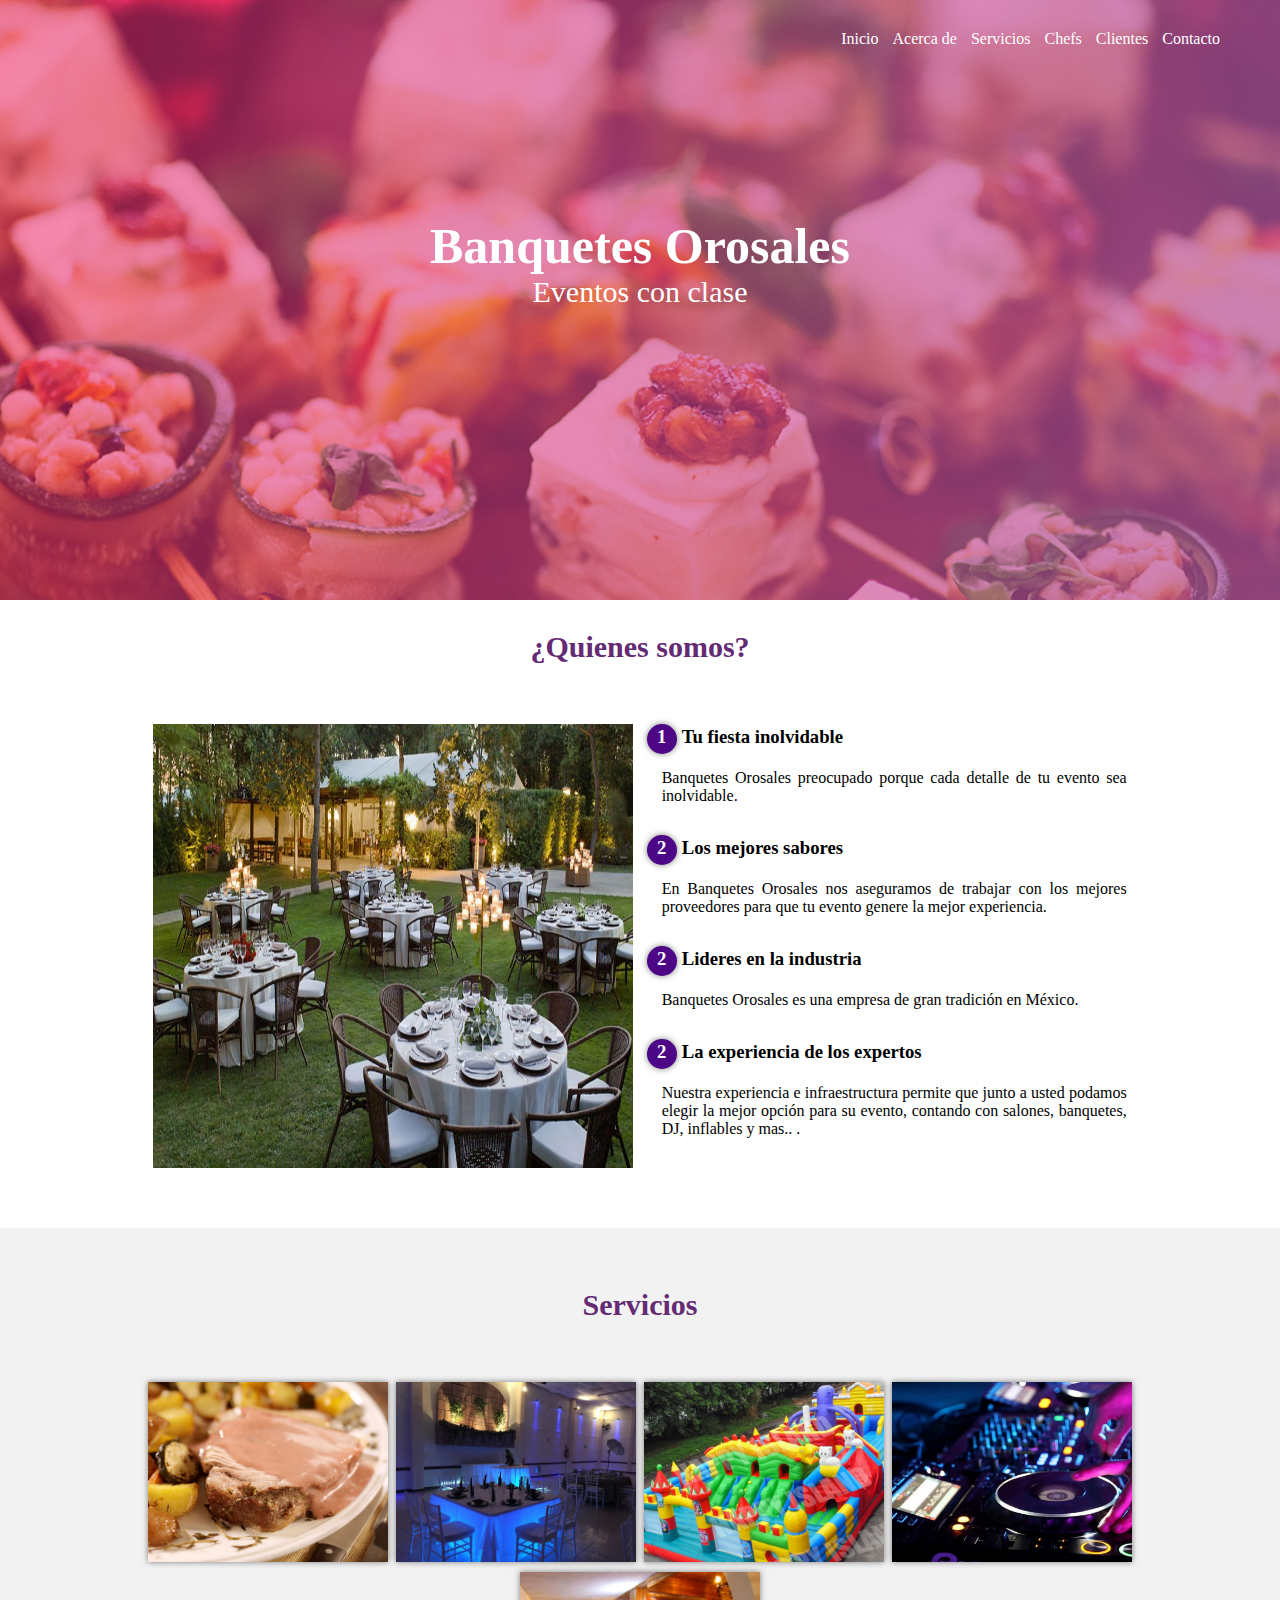
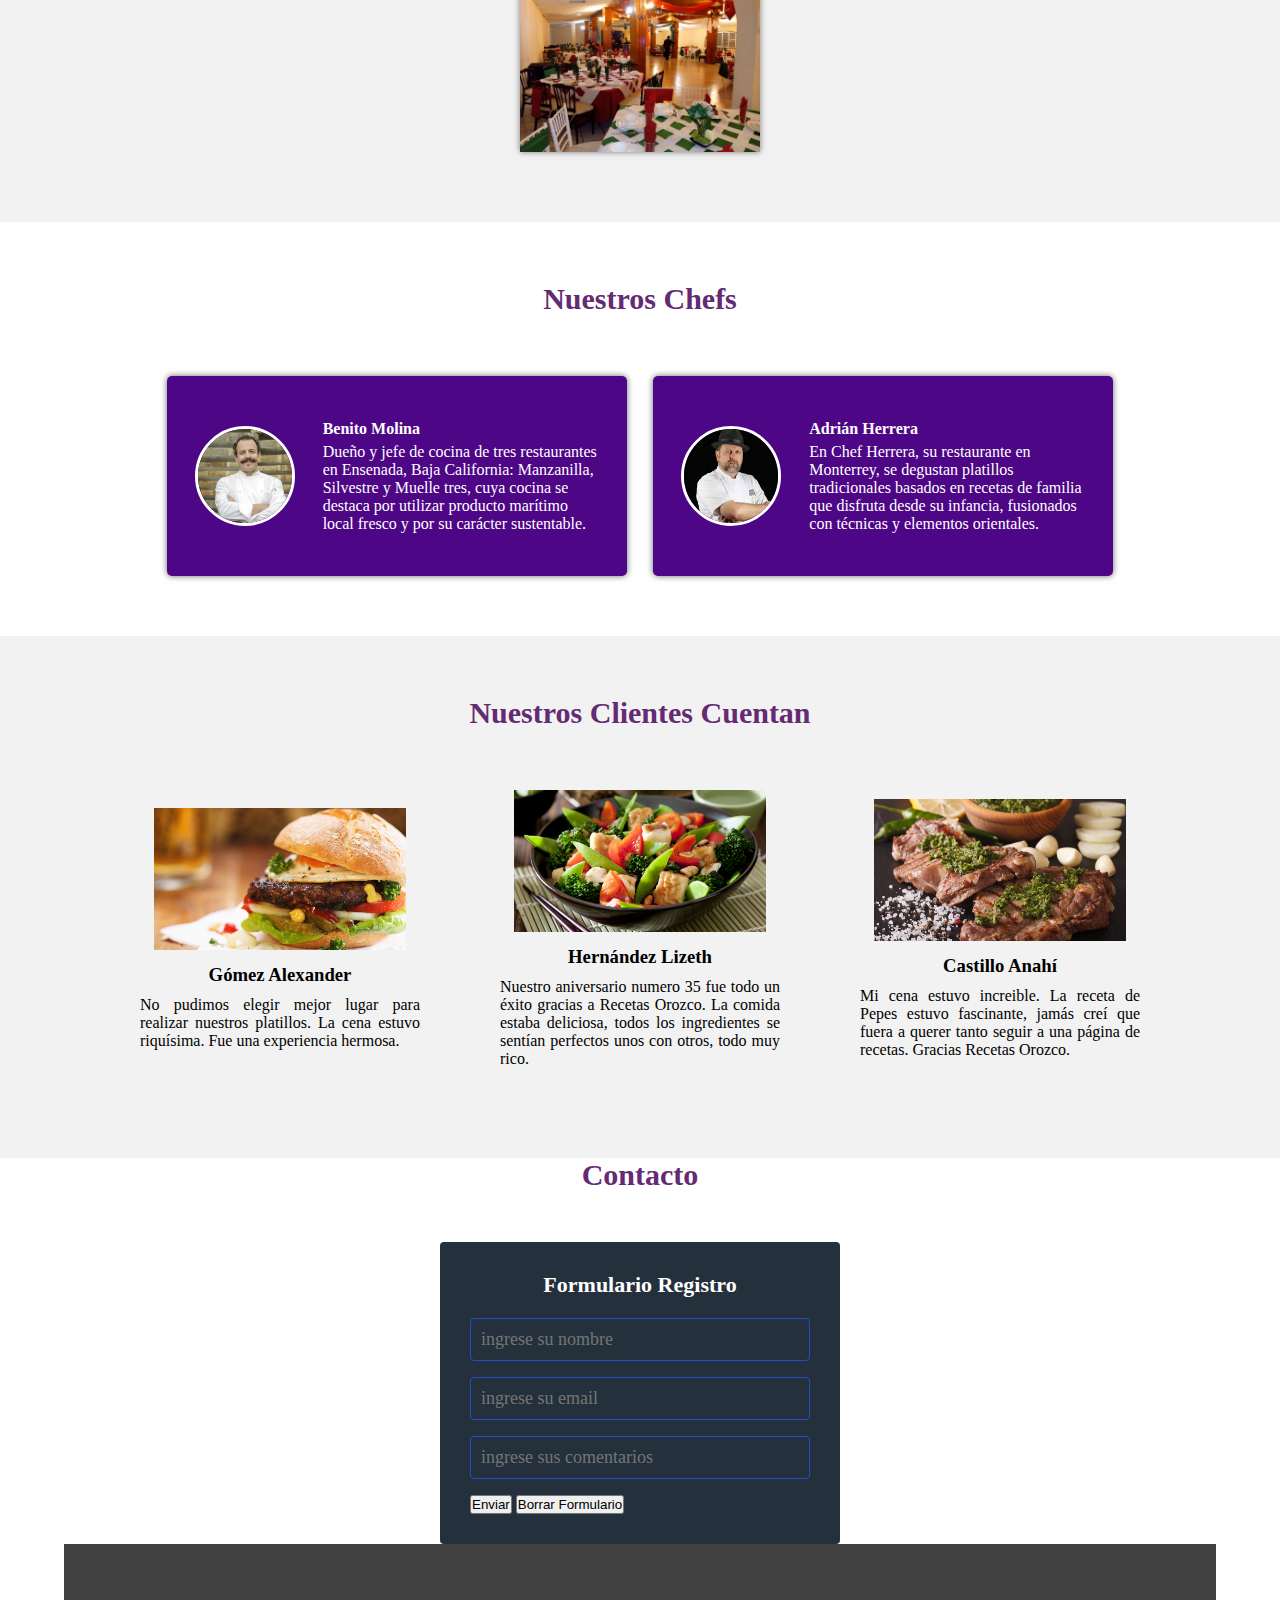
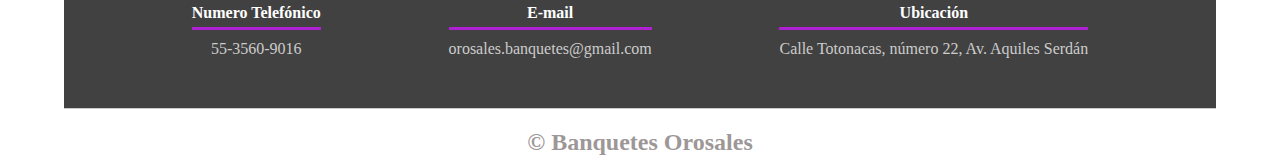
<file: index.html>
<!DOCTYPE html>	<!-- -->
<html lang="es">

<head>	<!-- DEFINICIÓN DE LA CABEZERA-->
    <meta charset="UTF-8">
    <meta name="viewport" content="width=device-width, initial-scale=1.0">
    <meta http-equiv="X-UA-Compatible" content="ie=edge">
    <title>Banquetes Orosales</title>
    <link rel="shortcut icon" href="img/favicon.png" type="image/x-icon">	<!-- ASIGNAMOS NUESTRO FAVICON (ICONO DE LA PAGINA) -->
    <link rel="stylesheet" href="css/estilos.css">  <!-- REALIZAMOS EL LINK REFERENCIADO A NUESTRA CARPETA DE ESTILOS CSS -->    
</head>

<body>	<!-- DEFINICIÓN DEL CUERPO -->
	<header>
		<nav> <!-- MENÚ DE NAVEGACIÓN DE LA PÁGINA -->	
			<a href="index.html">Inicio</a> <!-- ENLACES DENTRO DE LA MISMA HOJA HTML E INTERNOS DENTRO DEL MUSMO SITIO --> 
			<a href="index.html#acerca">Acerca de</a>
			<a href="index.html#recetas">Servicios</a>
			<a href="index.html#chefs">Chefs</a>
			<a href="index.html#clientes">Clientes</a>
			<a href="index.html#contacto">Contacto</a>
		</nav>
		<section class="textos-header">
			<H1>Banquetes Orosales</H1>
			<H2>Eventos con clase</H2>
		</section>
	</header>

	<main>
		<section class="contenedor sobre-nosotros">
			<H2 class="titulo">¿Quienes somos? </H2>
			<a name="acerca"></a>
			<div class="contenedor-sobre-nosotros">
				<img src="img/Mid.jpg" class="imagen-about-us">
				<div class="contenido-textos">
					<H3><span>1</span>Tu fiesta inolvidable</H3>
					<p> Banquetes Orosales preocupado porque cada detalle de tu evento sea inolvidable.</p>
					<H3><span>2</span>Los mejores sabores</H3>
					<p> En Banquetes Orosales nos aseguramos de trabajar con los mejores proveedores para que tu evento genere la mejor experiencia. </p>
					<H3><span>2</span>Lideres en la industria</H3>
					<p> Banquetes Orosales es una empresa de gran tradición en México.</p>
					<H3><span>2</span>La experiencia de los expertos</H3>
					<p> Nuestra experiencia e infraestructura permite que junto a usted podamos elegir la mejor opción para su evento, contando con salones, banquetes, DJ, inflables y mas.. . </p>
				</div>
			</div>
		</section>

		<section class="portafolio">
			<div class="contenedor">
				<H2 class="titulo">Servicios</H2>
				<a name="recetas"></a>
				<div class="galeria-port">
					<div class="imagen-port">
						<img src="img/003.jpg">
						<div class="hover-galeria">
							<img src="img/icono.png">
							<p>Banquete</p>
							<a href="banquete.html">Aquí</a>
						</div>
					</div>
					<div class="imagen-port">
						<img src="img/001.jpg">
						<div class="hover-galeria">
							<img src="img/icono.png">
							<p>Salón</p>
							<a href="salon.html">Aquí</a>
						</div>
					</div>
					<div class="imagen-port">
						<img src="img/002.jpg">
						<div class="hover-galeria">
							<img src="img/icono.png">
							<p>Inflables</p>
							<a href="inflables.html">Aquí</a>
						</div>
					</div>
					<div class="imagen-port">
						<img src="img/004.jpg">
						<div class="hover-galeria">
							<img src="img/icono.png">
							<p>DJ</p>
							<a href="DJ.html">Aquí</a>
						</div>
					</div>
					<div class="imagen-port">
						<img src="img/005.jpg">
						<div class="hover-galeria">
							<img src="img/icono.png">
							<p>Paquete completo</p>
							<a href="completo.html">Aquí</a>
						</div>
					</div>
				</div>
			</div>
		</section>

		<section class="clientes contenedor">
			<H2 class="titulo">Nuestros Chefs</H2>
			<a name="chefs"></a>
			<div class="cards">
				<div class="card">
					<img src="img/chef1.jpg">
					<div class="contenido-texto-card">
						<H4>Benito Molina</H4>
						<p> Dueño y jefe de cocina de tres restaurantes en Ensenada, Baja California: Manzanilla, Silvestre y Muelle tres, cuya cocina se destaca por utilizar producto marítimo local fresco y por su carácter sustentable.</p>
					</div>
				</div>
				<div class="card">
					<img src="img/chef2.jpg">
					<div class="contenido-texto-card">
						<H4>Adrián Herrera</H4>
						<p> En Chef Herrera, su restaurante en Monterrey, se degustan platillos tradicionales basados en recetas de familia que disfruta desde su infancia, fusionados con técnicas y elementos orientales. </p>
					</div>
				</div>
			</div>
		</section>		

		<section class="about-services">
			<div class="contenedor">
				<H2 class="titulo">Nuestros Clientes Cuentan</H2>
				<a name="clientes"></a>
				<div class="servicio-cont">
					<div class="servicio-ind">
						<img src="img/comida1.jpg">
						<H3>Gómez Alexander</H3>
						<p> No pudimos elegir mejor lugar para realizar nuestros platillos. La cena estuvo riquísima. Fue una experiencia hermosa.</p>						
					</div>
					<div class="servicio-ind">
						<img src="img/comida2.jpg">
						<H3>Hernández Lizeth</H3>
						<p> Nuestro aniversario numero 35 fue todo un éxito gracias a Recetas Orozco. La comida estaba deliciosa, todos los ingredientes se sentían perfectos unos con otros, todo muy rico. </p>						
					</div>
					<div class="servicio-ind">
						<img src="img/comida3.jpg">
						<H3>Castillo Anahí</H3>
						<p> Mi cena estuvo increible. La receta de Pepes estuvo fascinante, jamás creí que fuera a querer tanto seguir a una página de recetas. Gracias Recetas Orozco.</p>						
					</div>
				</div>
			</div>
		</section>
		
		<H2 class="titulo2">Contacto</H2>
		<section class="form-register"> 	
			<form>
				<H4>Formulario Registro</H4>
				<a name="contacto"></a>
				<input class="controls" type="text" name="nombres" id="nombres" placeholder="ingrese su nombre">
				<input class="controls" type="email" name="correo" id="correo" placeholder="ingrese su email">
				<input class="controls" type="text" name="comentarios" id="comentarios" placeholder="ingrese sus comentarios">
				<input class="botons" type="submit" value="Enviar">
				<input class="botons" type="reset" value="Borrar Formulario">
			</form>
		</section>
	</main>

	<footer class="contenedor-footer">
		<div class="content-foo">
			<H4>Numero Telefónico</H4>
			<p>55-3560-9016</p>			
		</div>
		<div class="content-foo">
			<H4>E-mail</H4>
			<p>orosales.banquetes@gmail.com</p>			
		</div>
		<div class="content-foo">
			<H4>Ubicación</H4>
			<p>Calle Totonacas, número 22, Av. Aquiles Serdán</p>			
		</div>

	</footer>
	<H2 class="titulo-final">&copy; Banquetes Orosales</H2>
</body>

</html>
</file>
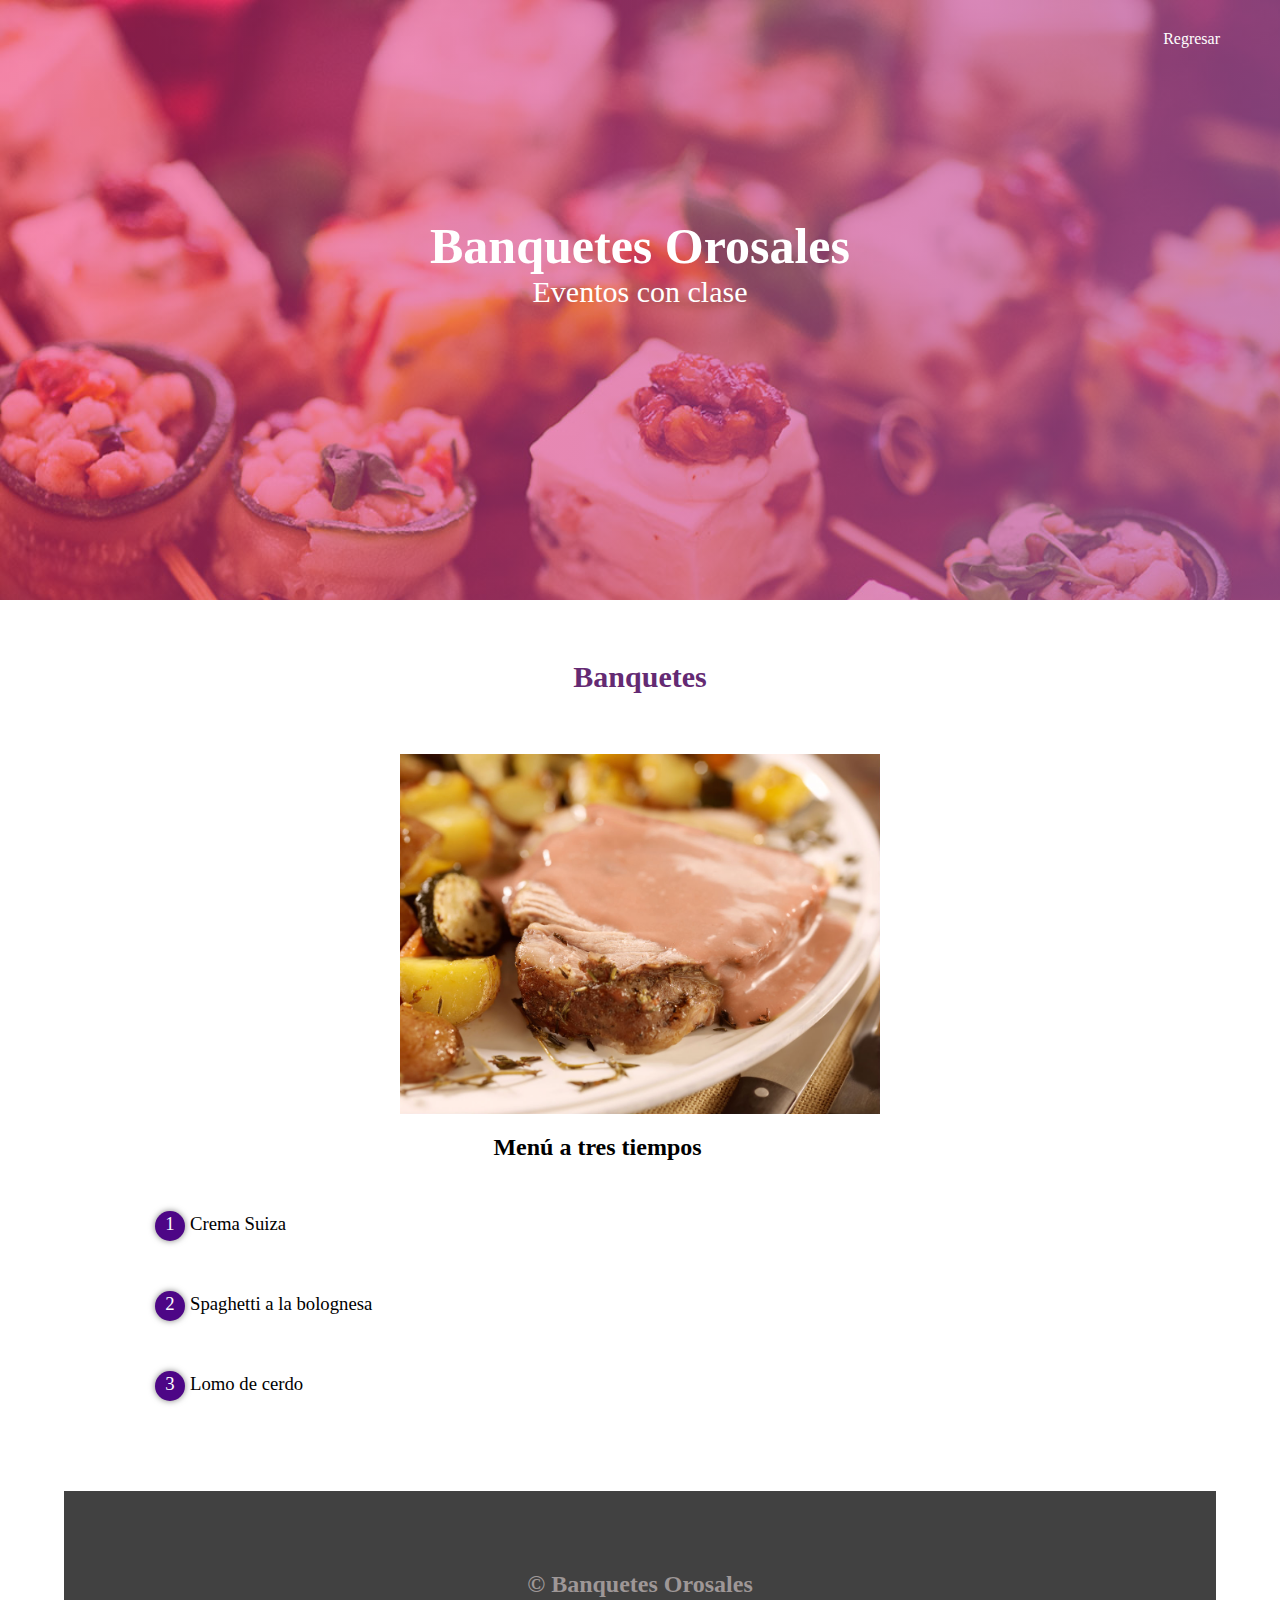
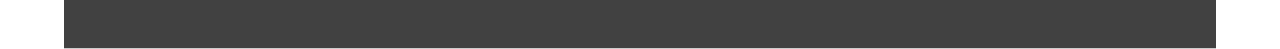
<file: banquete.html>
<!DOCTYPE html>	<!-- -->
<html lang="es">

<head>	<!-- DEFINICIÓN DE LA CABEZERA-->
    <meta charset="UTF-8">
    <meta name="viewport" content="width=device-width, initial-scale=1.0">
    <meta http-equiv="X-UA-Compatible" content="ie=edge">
    <title>Banquetes Orosales</title>
    <link rel="shortcut icon" href="img/favicon.png" type="image/x-icon">	<!-- ASIGNAMOS NUESTRO FAVICON (ICONO DE LA PAGINA) -->
    <link rel="stylesheet" href="css/estilos.css">  <!-- REALIZAMOS EL LINK REFERENCIADO A NUESTRA CARPETA DE ESTILOS CSS -->    
</head>

<body>
	<header>
		<nav> <!-- MENÚ DE NAVEGACIÓN DE LA PÁGINA -->	
			<a href="index.html">Regresar</a>
		</nav>
		<section class="textos-header">
			<H1>Banquetes Orosales</H1>
			<H2>Eventos con clase</H2>
		</section>
	</header>

	<main>
		<section class="contenedor sobre-nosotros2">
			<H2 class="titulo">Banquetes</H2>
			<div class="contenedor-sobre-nosotros">
				<img src="img/003.jpg" class="imagen-about-us">
			</div>
			<div class="contenedor-sobre-nosotros2">
				<H2>Menú a tres tiempos</H2>
			</div>
			<div class="contenido-textos2">
				<H3><span>1</span>Crema Suiza</H3>
				<H3><span>2</span>Spaghetti a la bolognesa</H3>
				<H3><span>3</span>Lomo de cerdo</H3>
			</div>
		</section>

	</main>

	<footer class="contenedor-footer">
		<div class="content-foo">
			<H2 class="titulo-final">&copy; Banquetes Orosales</H2>			
		</div>

	</footer>
</body>

</html>
</file>
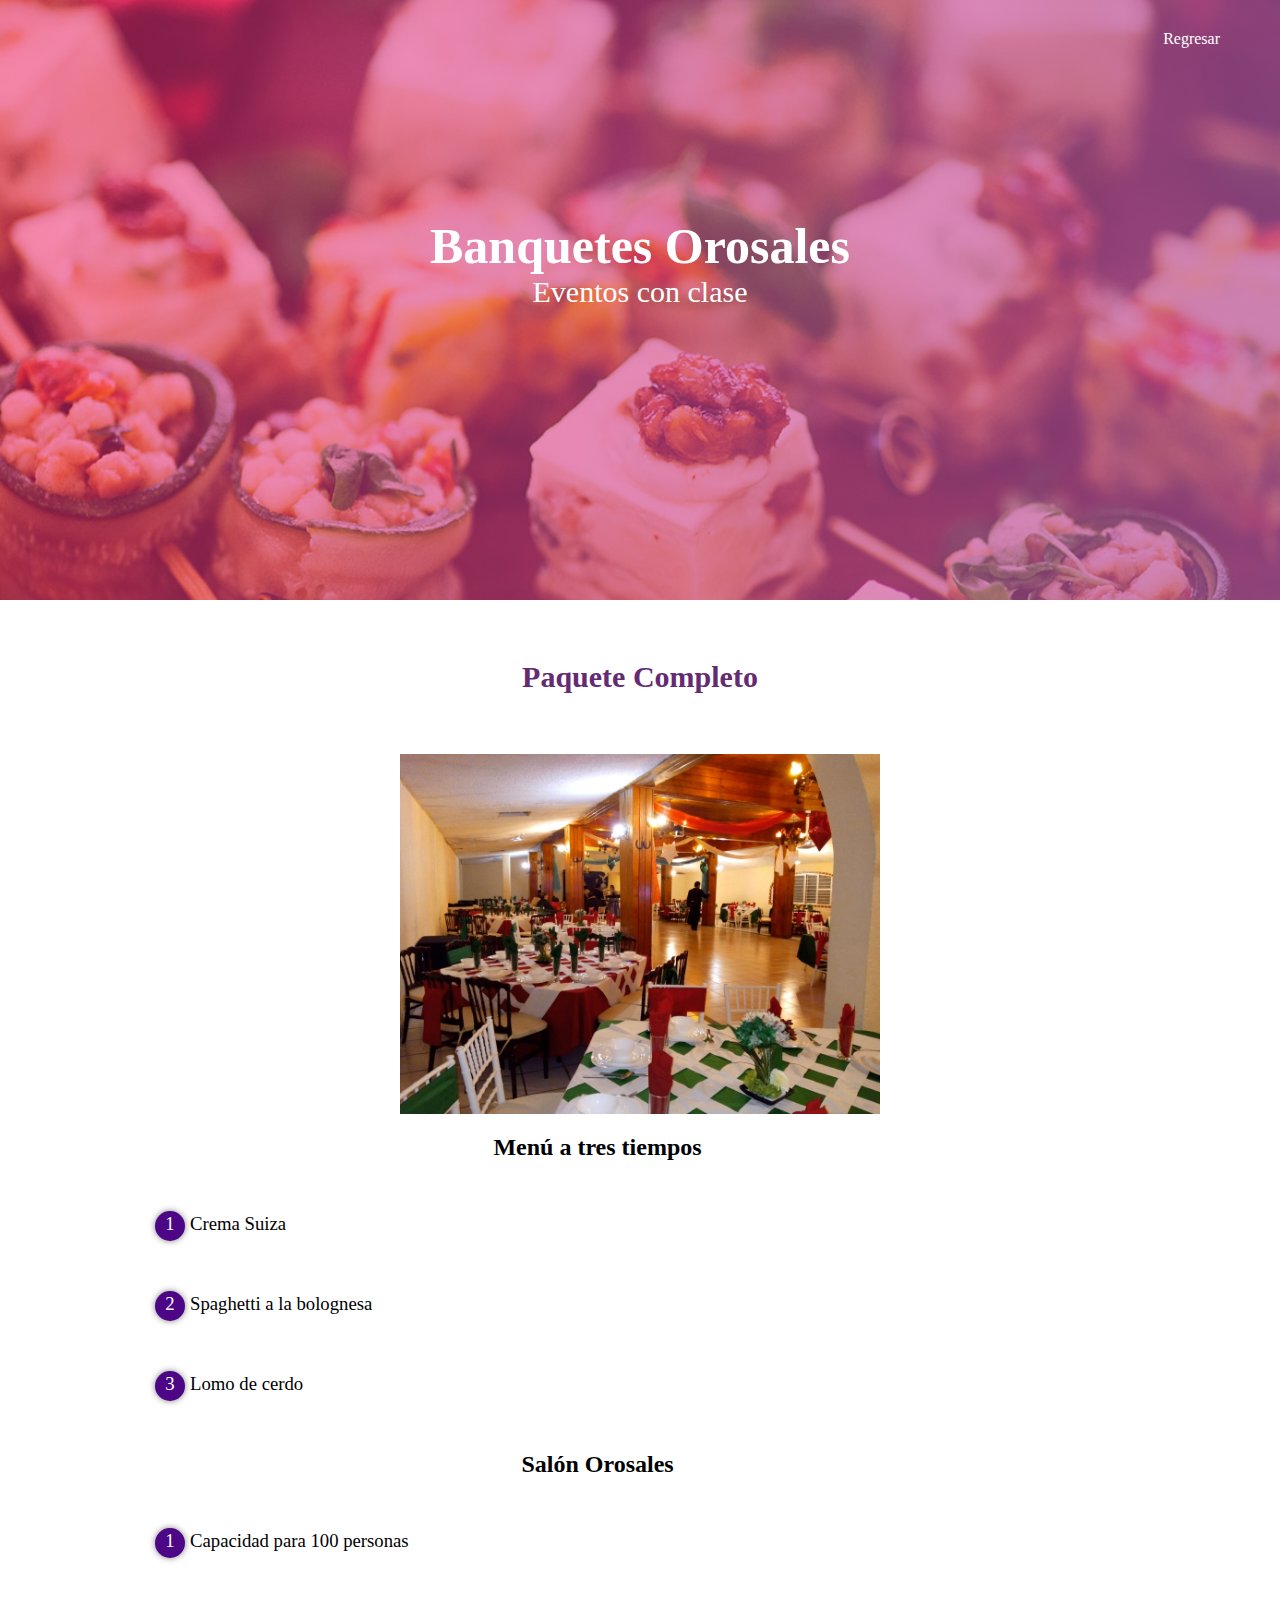
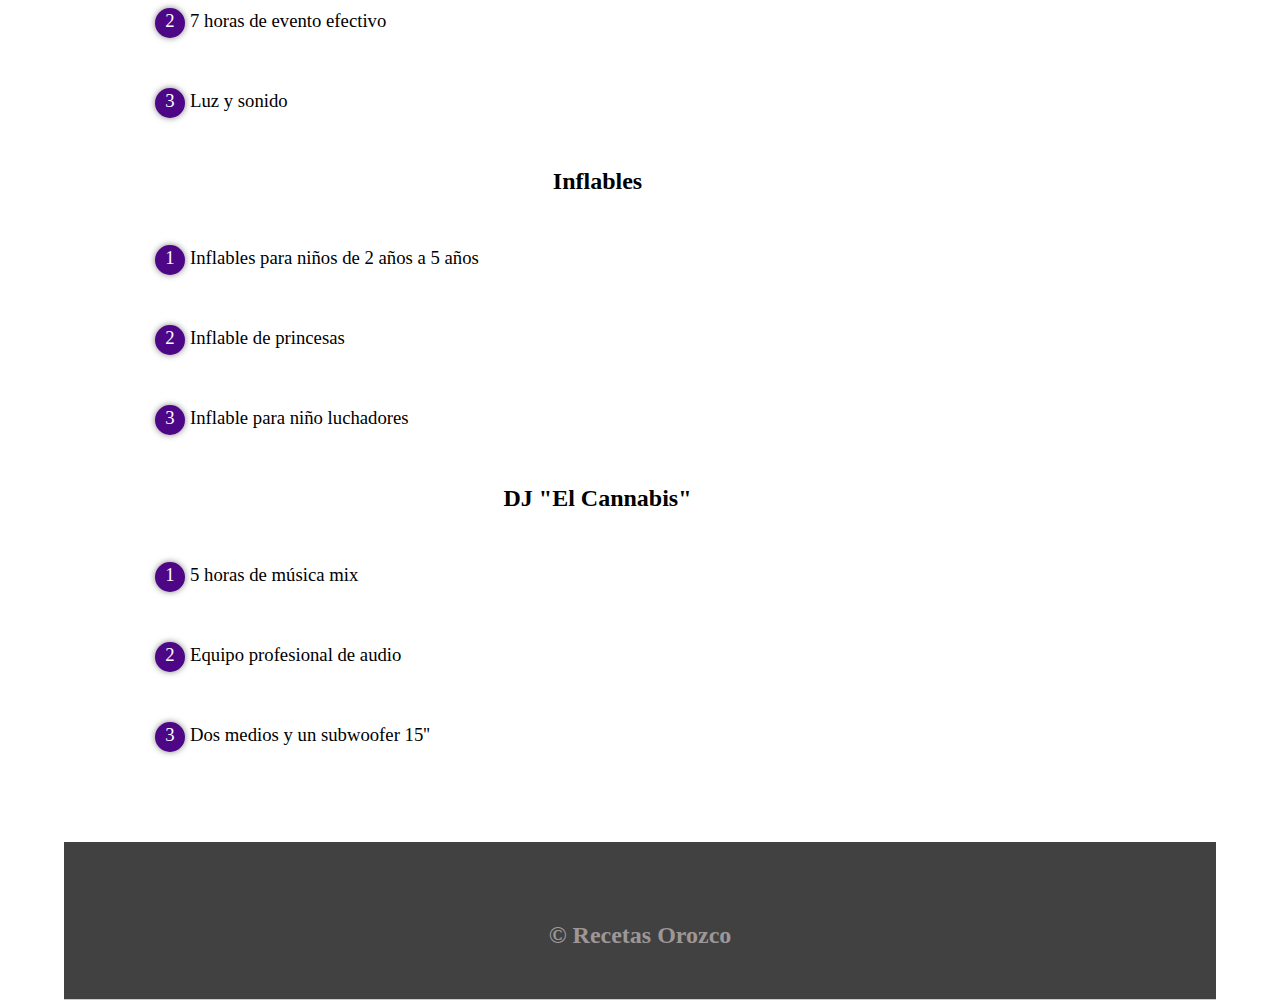
<file: completo.html>
<!DOCTYPE html>	<!-- -->
<html lang="es">

<head>	<!-- DEFINICIÓN DE LA CABEZERA-->
    <meta charset="UTF-8">
    <meta name="viewport" content="width=device-width, initial-scale=1.0">
    <meta http-equiv="X-UA-Compatible" content="ie=edge">
    <title>Banquetes Orosales</title>
    <link rel="shortcut icon" href="img/favicon.png" type="image/x-icon">	<!-- ASIGNAMOS NUESTRO FAVICON (ICONO DE LA PAGINA) -->
    <link rel="stylesheet" href="css/estilos.css">  <!-- REALIZAMOS EL LINK REFERENCIADO A NUESTRA CARPETA DE ESTILOS CSS -->    
</head>

<body>
	<header>
		<nav> <!-- MENÚ DE NAVEGACIÓN DE LA PÁGINA -->	
			<a href="index.html">Regresar</a>
		</nav>
		<section class="textos-header">
			<H1>Banquetes Orosales</H1>
			<H2>Eventos con clase</H2>
		</section>
	</header>

	<main>
		<section class="contenedor sobre-nosotros2">
			<H2 class="titulo">Paquete Completo</H2>
			<div class="contenedor-sobre-nosotros">
				<img src="img/005.jpg" class="imagen-about-us">
			</div>
			<div class="contenedor-sobre-nosotros2">
				<H2>Menú a tres tiempos</H2>
			</div>
			<div class="contenido-textos2">
				<H3><span>1</span>Crema Suiza</H3>
				<H3><span>2</span>Spaghetti a la bolognesa</H3>
				<H3><span>3</span>Lomo de cerdo</H3>
			</div>
			<div class="contenedor-sobre-nosotros2">
				<H2>Salón Orosales</H2>
			</div>
			<div class="contenido-textos2">
				<H3><span>1</span>Capacidad para 100 personas</H3>
				<H3><span>2</span>7 horas de evento efectivo</H3>
				<H3><span>3</span>Luz y sonido</H3>
			</div>
			<div class="contenedor-sobre-nosotros2">
				<H2>Inflables</H2>
			</div>
			<div class="contenido-textos2">
				<H3><span>1</span>Inflables para niños de 2 años a 5 años</H3>
				<H3><span>2</span>Inflable de princesas</H3>
				<H3><span>3</span>Inflable para niño luchadores</H3>
			</div>
			<div class="contenedor-sobre-nosotros2">
				<H2>DJ "El Cannabis"</H2>
			</div>
			<div class="contenido-textos2">
				<H3><span>1</span>5 horas de música mix</H3>
				<H3><span>2</span>Equipo profesional de audio</H3>
				<H3><span>3</span>Dos medios y un subwoofer 15''</H3>
			</div>

		</section>

	</main>

	<footer class="contenedor-footer">
		<div class="content-foo">
			<H2 class="titulo-final">&copy; Recetas Orozco</H2>			
		</div>

	</footer>
</body>

</html>
</file>
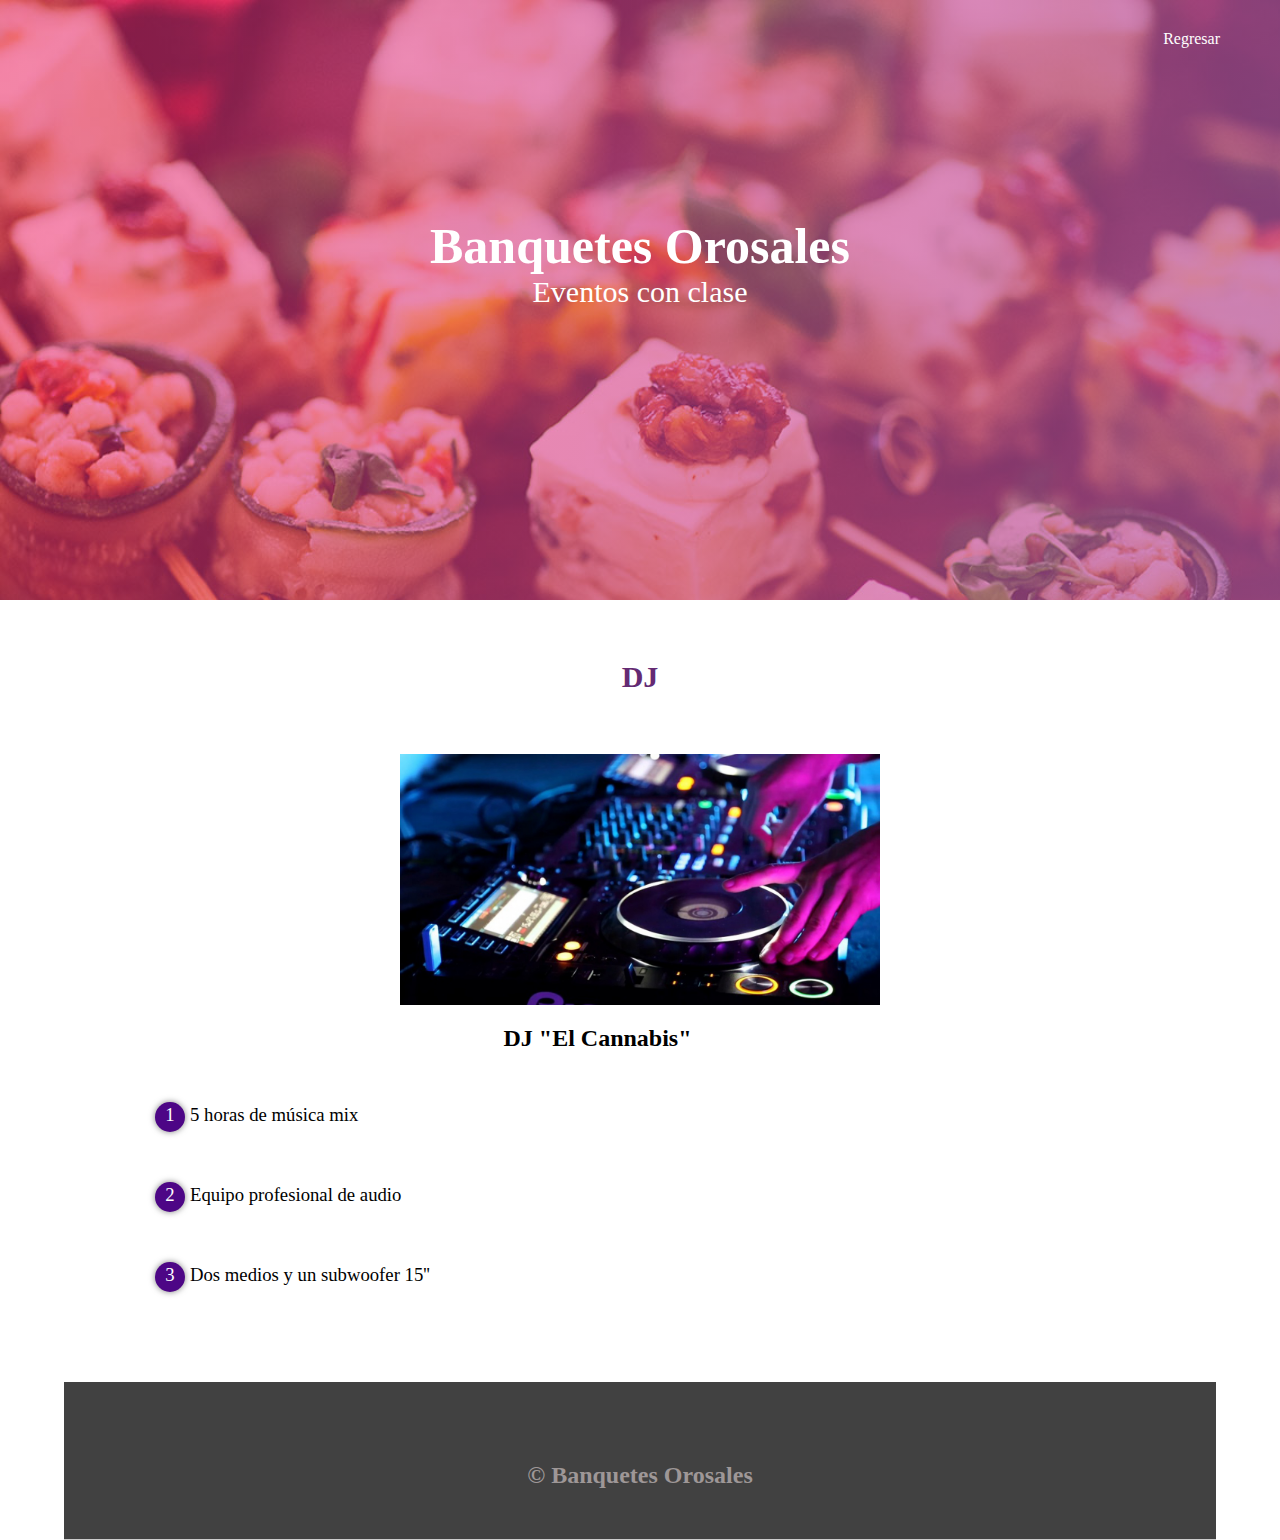
<file: DJ.html>
<!DOCTYPE html>	<!-- -->
<html lang="es">

<head>	<!-- DEFINICIÓN DE LA CABEZERA-->
    <meta charset="UTF-8">
    <meta name="viewport" content="width=device-width, initial-scale=1.0">
    <meta http-equiv="X-UA-Compatible" content="ie=edge">
    <title>Banquetes Orosales</title>
    <link rel="shortcut icon" href="img/favicon.png" type="image/x-icon">	<!-- ASIGNAMOS NUESTRO FAVICON (ICONO DE LA PAGINA) -->
    <link rel="stylesheet" href="css/estilos.css">  <!-- REALIZAMOS EL LINK REFERENCIADO A NUESTRA CARPETA DE ESTILOS CSS -->    
</head>

<body>
	<header>
		<nav> <!-- MENÚ DE NAVEGACIÓN DE LA PÁGINA -->	
			<a href="index.html">Regresar</a>
		</nav>
		<section class="textos-header">
			<H1>Banquetes Orosales</H1>
			<H2>Eventos con clase</H2>
		</section>
	</header>

	<main>
		<section class="contenedor sobre-nosotros2">
			<H2 class="titulo">DJ</H2>
			<div class="contenedor-sobre-nosotros">
				<img src="img/004.jpg" class="imagen-about-us">
			</div>
			<div class="contenedor-sobre-nosotros2">
				<H2>DJ "El Cannabis"</H2>
			</div>
			<div class="contenido-textos2">
				<H3><span>1</span>5 horas de música mix</H3>
				<H3><span>2</span>Equipo profesional de audio</H3>
				<H3><span>3</span>Dos medios y un subwoofer 15''</H3>
			</div>
		</section>

	</main>

	<footer class="contenedor-footer">
		<div class="content-foo">
			<H2 class="titulo-final">&copy; Banquetes Orosales</H2>			
		</div>

	</footer>
</body>

</html>
</file>
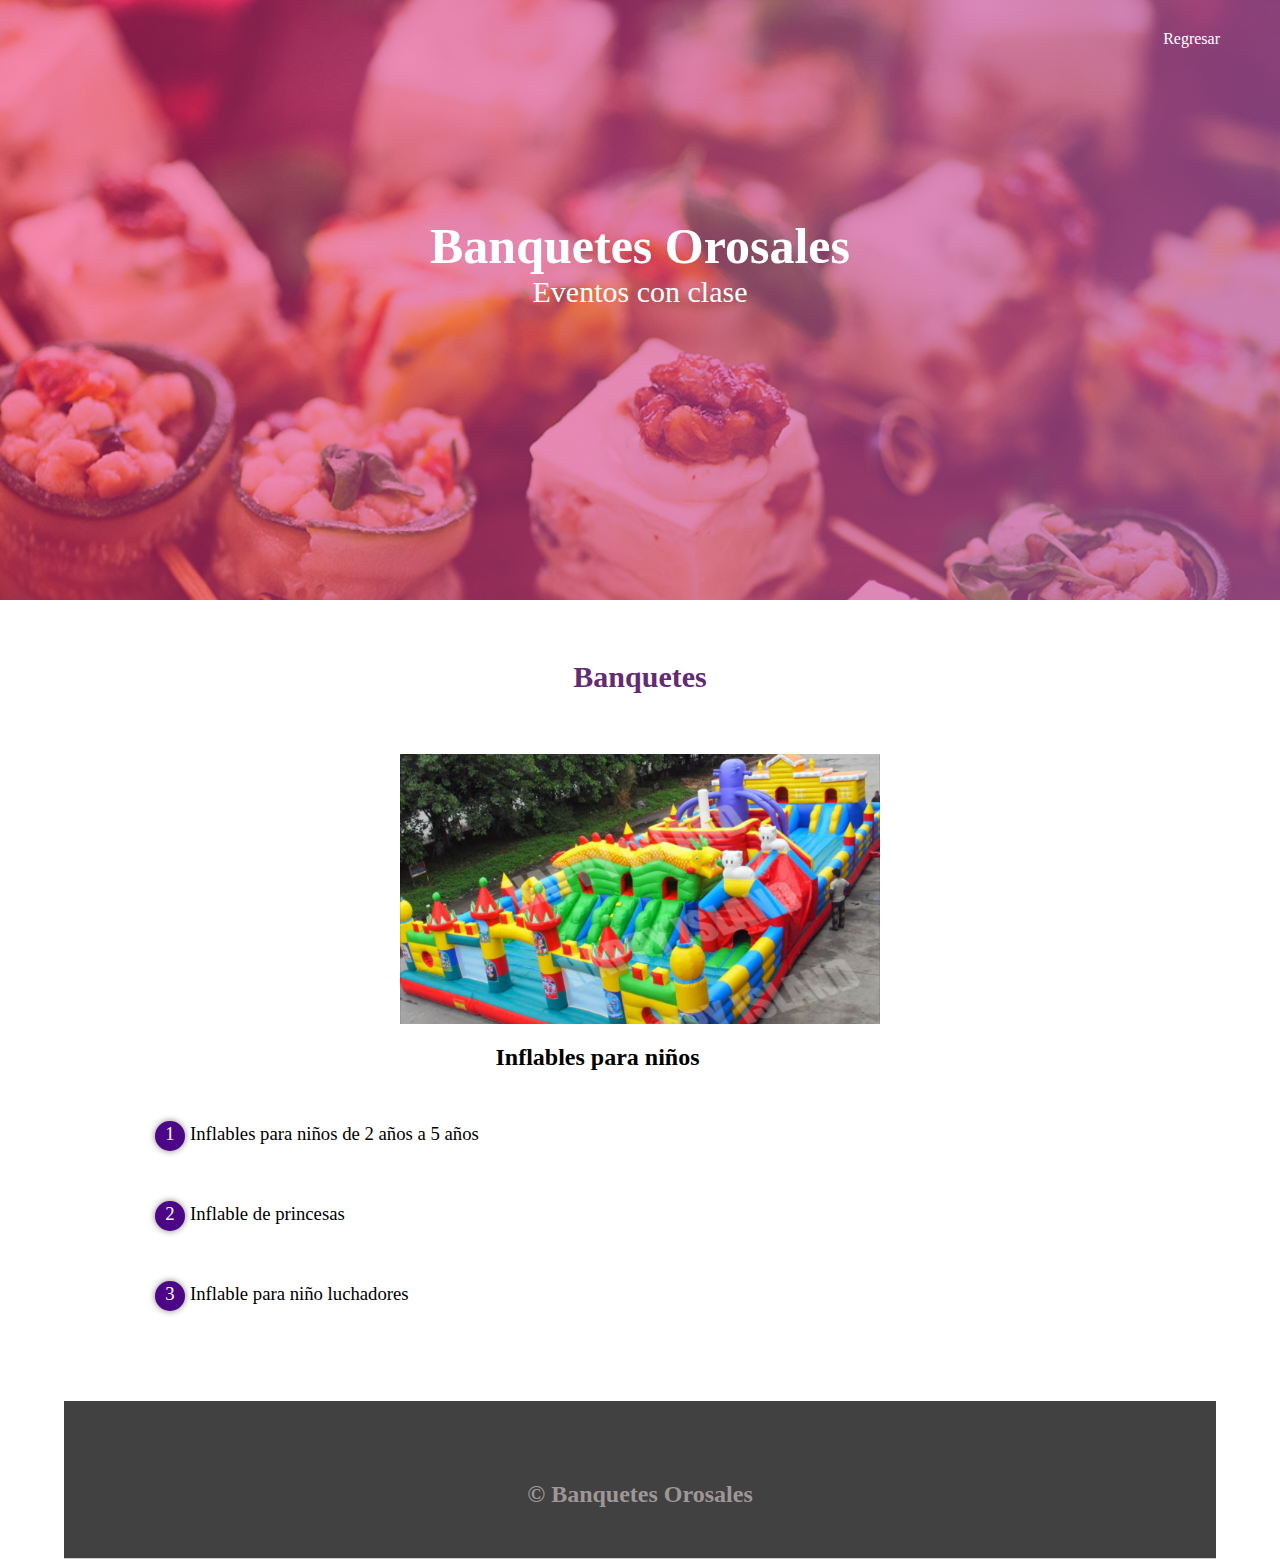
<file: inflables.html>
<!DOCTYPE html>	<!-- -->
<html lang="es">

<head>	<!-- DEFINICIÓN DE LA CABEZERA-->
    <meta charset="UTF-8">
    <meta name="viewport" content="width=device-width, initial-scale=1.0">
    <meta http-equiv="X-UA-Compatible" content="ie=edge">
    <title>Banquetes Orosales</title>
    <link rel="shortcut icon" href="img/favicon.png" type="image/x-icon">	<!-- ASIGNAMOS NUESTRO FAVICON (ICONO DE LA PAGINA) -->
    <link rel="stylesheet" href="css/estilos.css">  <!-- REALIZAMOS EL LINK REFERENCIADO A NUESTRA CARPETA DE ESTILOS CSS -->    
</head>

<body>
	<header>
		<nav> <!-- MENÚ DE NAVEGACIÓN DE LA PÁGINA -->	
			<a href="index.html">Regresar</a>
		</nav>
		<section class="textos-header">
			<H1>Banquetes Orosales</H1>
			<H2>Eventos con clase</H2>
		</section>
	</header>

	<main>
		<section class="contenedor sobre-nosotros2">
			<H2 class="titulo">Banquetes</H2>
			<div class="contenedor-sobre-nosotros">
				<img src="img/002.jpg" class="imagen-about-us">
			</div>
			<div class="contenedor-sobre-nosotros2">
				<H2>Inflables para niños</H2>
			</div>
			<div class="contenido-textos2">
				<H3><span>1</span>Inflables para niños de 2 años a 5 años</H3>
				<H3><span>2</span>Inflable de princesas</H3>
				<H3><span>3</span>Inflable para niño luchadores</H3>
			</div>
		</section>

	</main>

	<footer class="contenedor-footer">
		<div class="content-foo">
			<H2 class="titulo-final">&copy; Banquetes Orosales</H2>			
		</div>

	</footer>
</body>

</html>
</file>
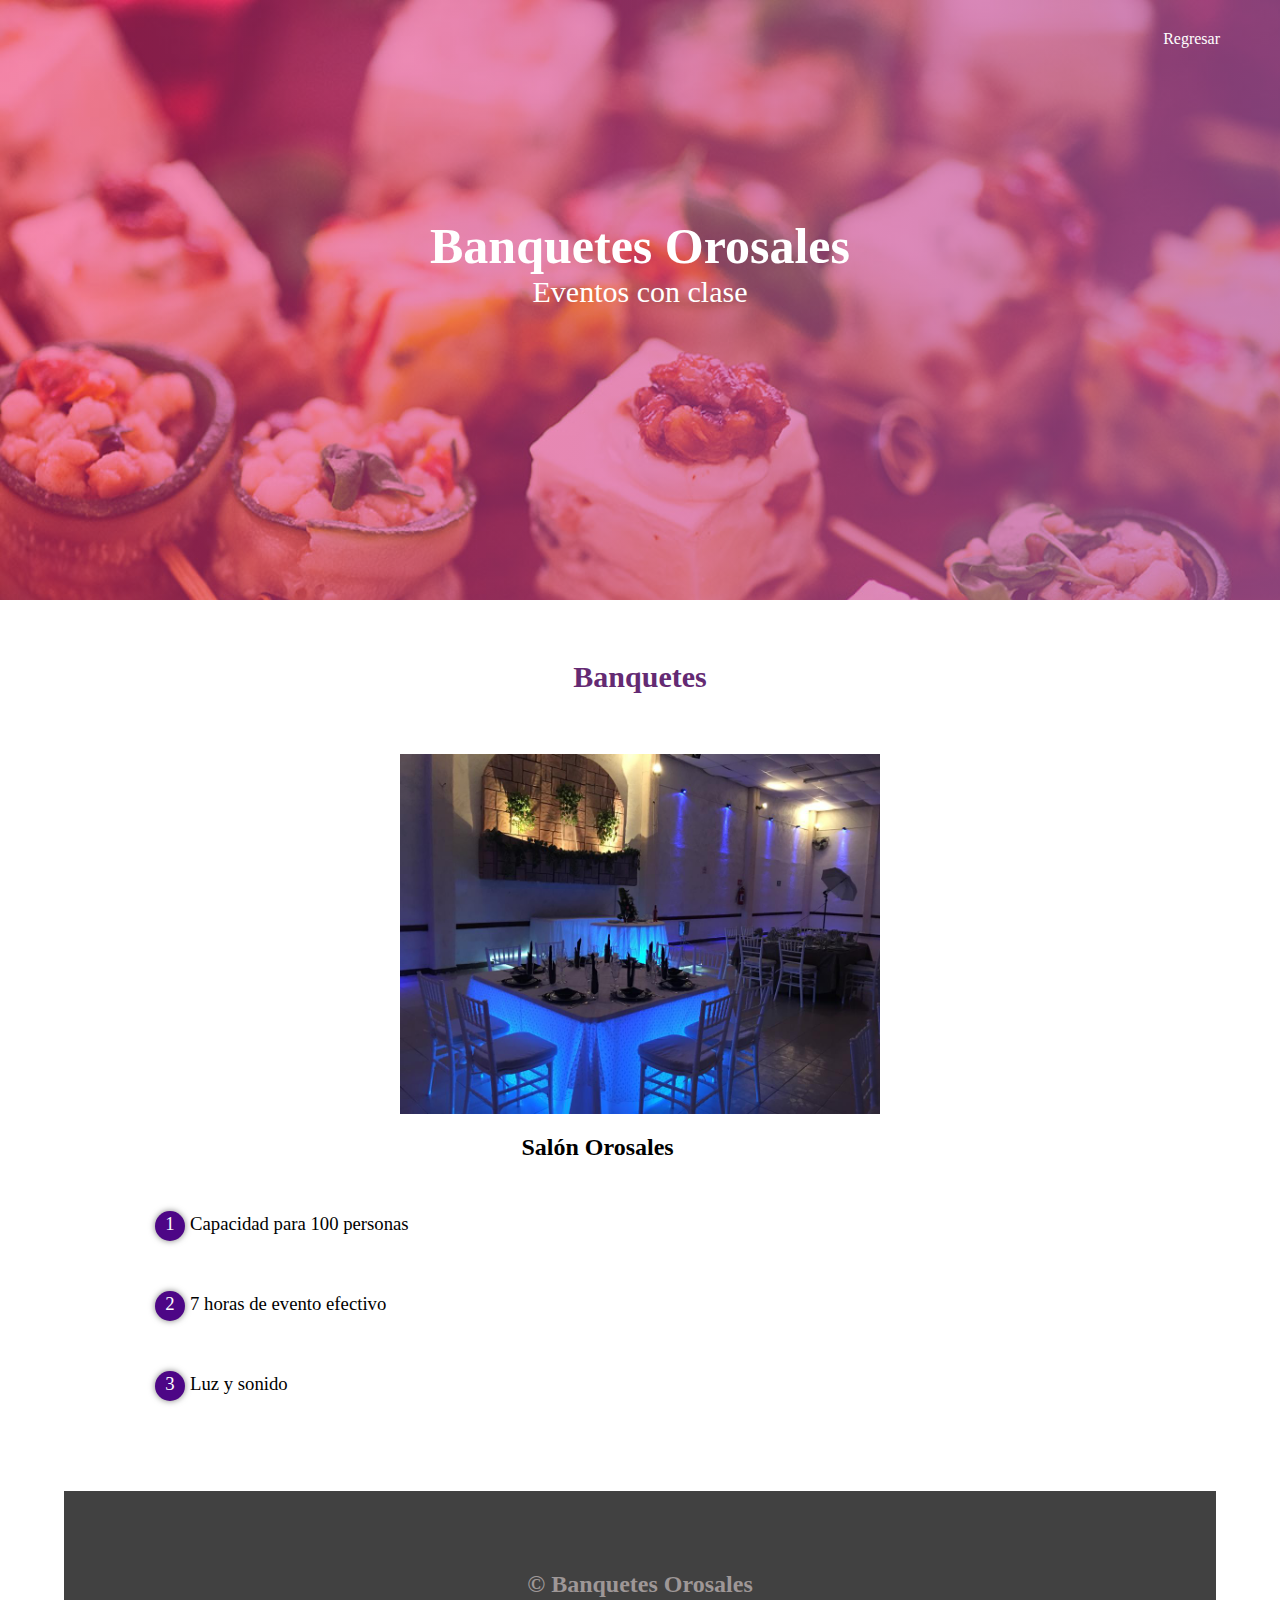
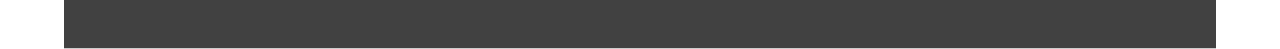
<file: salon.html>
<!DOCTYPE html>	<!-- -->
<html lang="es">

<head>	<!-- DEFINICIÓN DE LA CABEZERA-->
    <meta charset="UTF-8">
    <meta name="viewport" content="width=device-width, initial-scale=1.0">
    <meta http-equiv="X-UA-Compatible" content="ie=edge">
    <title>Banquetes Orosales</title>
    <link rel="shortcut icon" href="img/favicon.png" type="image/x-icon">	<!-- ASIGNAMOS NUESTRO FAVICON (ICONO DE LA PAGINA) -->
    <link rel="stylesheet" href="css/estilos.css">  <!-- REALIZAMOS EL LINK REFERENCIADO A NUESTRA CARPETA DE ESTILOS CSS -->    
</head>

<body>
	<header>
		<nav> <!-- MENÚ DE NAVEGACIÓN DE LA PÁGINA -->	
			<a href="index.html">Regresar</a>
		</nav>
		<section class="textos-header">
			<H1>Banquetes Orosales</H1>
			<H2>Eventos con clase</H2>
		</section>
	</header>

	<main>
		<section class="contenedor sobre-nosotros2">
			<H2 class="titulo">Banquetes</H2>
			<div class="contenedor-sobre-nosotros">
				<img src="img/001.jpg" class="imagen-about-us">
			</div>
			<div class="contenedor-sobre-nosotros2">
				<H2>Salón Orosales</H2>
			</div>
			<div class="contenido-textos2">
				<H3><span>1</span>Capacidad para 100 personas</H3>
				<H3><span>2</span>7 horas de evento efectivo</H3>
				<H3><span>3</span>Luz y sonido</H3>
			</div>
		</section>

	</main>

	<footer class="contenedor-footer">
		<div class="content-foo">
			<H2 class="titulo-final">&copy; Banquetes Orosales</H2>			
		</div>

	</footer>
</body>

</html>
</file>
<file: css/estilos.css>
* {                     /* HACE QUE LOS ESPACIOS DEL MARGEN DE IZQ,DER,ARR,ABJ SE PEGUEN  */
    margin: 0;
    padding: 0;
    box-sizing: border-box;
}

body {                  /* FUENTE OPEN SANS PARA EL TEXTO */
    font-family: 'open sans';
}

.contenedor {           /* ESTILO DE LA CLASE "CONTENEDOR" */
    padding: 60px 0;    /* PADDING ES PARA DEJAR ESPACIOS ENTRE SECCIONES */
    width: 90%;         /* ANCHO Y MAX ANCHO EN PX */
    max-width: 1000px;
    margin: auto;       /* CENTRA TODO */
    overflow: hidden;   /* SI ALGO SE SALE DEL CONTENEDOR, SE ESCONDE */
}

.titulo {               /* ESTILO DE LA CLASE "TITULO" */
    color: #642a73;     /* LOS CODIGOS DE COLORES USADOS EN CSS SON TOMADOS DE: "https://htmlcolorcodes.com/" */
    font-size: 30px;
    text-align: center;
    margin-bottom: 60px;
}

/* HEADER */
header {
    width: 100%;
    height: 600px;
    background: #c31432;
    /* fallback for old browsers */         /* ESTAS ESPECIFICACIONES DEL GRADIENTE DEL HEADER SON TOMADAS DE "https://uigradients.com/" */
    background: -webkit-linear-gradient(to right, hsla(340, 95%, 50%, 0.459), hsla(317, 45%, 52%, 0.664)), url(../img/header.jpg);
    /* Chrome 10-25, Safari 5.1-6 */
    background: linear-gradient(to right, hsla(340, 95%, 50%, 0.459), hsla(317, 45%, 52%, 0.664)), url(../img/header.jpg);
    /* W3C, IE 10+/ Edge, Firefox 16+, Chrome 26+, Opera 12+, Safari 7+ */
    background-size: cover;
    background-attachment: fixed;
    position: relative;
}

nav{                            /* ESTILOS PARA EL TABLERO DE NAVEGACIÓN "NAV" */
    text-align: right;
    padding: 30px 50px 0 0;     /* POSICIONAMIENTO DEL TABLERO NAV */
}

nav > a{
    color:#fff;                 /* COLOR BLANCO */
    font-weight: 300;           /* FONT MÁS LIGERA  */
    text-decoration: none;      /* QUITA SUBRAYADO */
    margin-right: 10px;         /* SEPARA UNO DE OTRO */
}

nav > a:hover{
    text-decoration: underline; /* CUANDO SE PASA EL PUNTERO EN EL NAV, SE PONE "UNDERLINE" */
}

header .textos-header{
    display: flex;              /* FLEX ES UN CONTENEDOR LLAMADO "FLEXBOX" PERTENECIENTE A HTML5 QUE NOS PERMITE "MAQUETAR" DE MANERA MÁS SENCILLA LOS CONTENEDORES */
    height: 430px;
    width: 100%;
    align-items: center;        
    justify-content: center;    /* TEXTO CENTRADO Y JUSTIFICADO ENMEDIO */
    flex-direction: column;     /* SE PONE UN TEXTO DEBAJO DEL OTRO */
    text-align: center;         /* ALINEACIÓN DEL TEXTO */
}

.textos-header H1{              /* ESTILOS PARA ETIQUETAS H1 */
    font-size: 50px;
    color:#fff;
}

.textos-header H2{
    font-size: 30px;
    font-weight: 300;
    color:#fff;
}

/* SOBRE NOSOTROS */



main .sobre-nosotros{
    padding: 30px 0 60px 0;
}
.contenedor-sobre-nosotros{         /* PARA EL CONTENEDOR SOBRE NOSOTROS */
    display: flex;
    justify-content: space-evenly;
}

.imagen-about-us{                   /* TAMAÑO DE LA IMAGEN ABOUT US */
    width: 48%;
}

.sobre-nosotros .contenido-textos{  /* SEPARACIÓN DE LA IMAGEN REFERIDA AL TEXTO DEL CONTENEDOR */
    width: 48%;
}

.contenido-textos h3{               /* ESTILOS PARA LA ETIQUETA H3 EN LA CLASE CONTENIDO TEXTOS */
    margin-bottom: 15px;
}

.contenido-textos h3 span{          /* ASIGNACIÓN DE ESTILOS PARA EL "SPAN" (1), (2) -- QUE RESULTAN EN LA ESFERA PURPURA CON NUMEROS EN BLANCO*/
    background: #4d0686;
    color: #fff;
    border-radius: 50%;
    display: inline-block;
    text-align: center;
    width: 30px;
    height: 30px;
    padding: 2px;
    box-shadow: 0 0 6px 0 rgba(0, 0, 0, .5);
    margin-right: 5px;
}

.contenido-textos p{            /* SE LE ASIGNA UN PADDING PARA SEPARAR LOS PARRAFOS DEL SPAN UNO DE OTRO */
    padding: 0px 0px 30px 15px;
    font-weight: 300;
    text-align: justify;
}

.contenido-textos2 h3{            
    padding: 20px 100px 30px 15px;
    font-weight: 200;
    text-align: justify;
}

.contenedor-sobre-nosotros2{         
    padding: 20px 100px 30px 15px;
    display: flex;
    justify-content: space-evenly;
}

.contenido-textos2 h3 span{          /* ASIGNACIÓN DE ESTILOS PARA EL "SPAN" (1), (2) -- QUE RESULTAN EN LA ESFERA PURPURA CON NUMEROS EN BLANCO*/
    background: #4d0686;
    color: #fff;
    border-radius: 50%;
    display: inline-block;
    text-align: center;
    width: 30px;
    height: 30px;
    padding: 2px;
    box-shadow: 0 0 6px 0 rgba(0, 0, 0, .5);
    margin-right: 5px;
}

a{
    color:#fff;                 /* COLOR BLANCO */
}

/* RECETARIO */
.portafolio{
    background: #f2f2f2;        /* LE ASIGNA UN BACKGROUND NO BLANCO, SINO GRIS CLARO */
}

.galeria-port{                  /* PARA LA GALERIA DEL RECETRIO LE ASIGNAMOS CONTENEDOR FLEX */
    display: flex;
    justify-content: space-evenly;
    flex-wrap: wrap;            /* SEPARA LAS IMAGENES DE LA GALERIA UNA DE OTRA */
}

.imagen-port{                   
    width: 24%;                 /* SE REDUCE EN UN 24% PARA PODER VER LAS IMAGENES MÁS PEQUEÑAS */
    margin-bottom: 10px;
    overflow: hidden;
    position: relative;
    cursor: pointer;            
    box-shadow: 0 0 6px 0 rgba(0, 0, 0, .5);    
}

.imagen-port > img{         /* ESTO NOS PERMITE QUE LAS IMAGENES SE VEAN EN UN BLOQUE QUE CONTIENE CADA IMAGEN AL 24% */
    width: 100%;
    height: 100%;
    object-fit: cover;
    display: block;
}

.hover-galeria{                 /* ESTILOS CSS UNA VEZ SE SITUE EL MOUSE ENCIMA DE LAS IMAGENES */
    position: absolute;
    width: 100%;
    height: 100%;
    top: 0;
    transform: scale(0);
    background: hsla(273,91%,27%, 0.7);
    transition: transform .5s;
    display: flex;
    justify-content: center;
    align-items: center;
    flex-direction: column;
}

.hover-galeria img{
    width: 50px;
}

.hover-galeria p{
    color: #fff;
}

.imagen-port:hover .hover-galeria{      /* PERMITE QUE NO APAREZCA EL COLOR DEL BACKGROUND DE LA IMAGEN HASTA QUE SE SITUE EL CURSOR SOBRE EL */
    transform: scale(1);
}


/* NUESTROS CHEFS */
.cards{
    display: flex;                      
    justify-content: space-evenly;
}

.cards .card{                           /* CONTENEDORES FLEX DE CLASE "CARD" */
    background: #4d0686;
    display: flex;
    width: 46%;
    height: 200px;
    align-items: center;
    justify-content: space-evenly;
    border-radius: 5px;
    box-shadow: 0 0 6px 0 rgba(0, 0, 0, 0.6);
}

.cards .card img{
    width: 100px;
    height: 100px;
    object-fit: cover;
    border: 3px solid #fff;
    border-radius: 50%;
    display: block;
}

.cards .card > .contenido-texto-card{
    width: 60%;
    color: #fff;
}

.cards .card > .contenido-texto-card p{
    font-weight: 300;
    padding-top: 5px;
}


/*  NUESTROS SERVICIOS */
.about-services{
    background: #f2f2f2;
    padding-bottom: 30px;
}


.servicio-cont{                     /*  CONTENEDORES FLEX PARA EL CONTENIDO DE LA CLASE SERVICIO-CONT */
    display:flex;
    justify-content: space-between;
    align-items: center;
}

.servicio-ind{
    width: 28%;
    text-align: center;
}

.servicio-ind img{
    width: 90%;
}

.servicio-ind h3{
    margin: 10px 0;
}

.servicio-ind p{
    font-weight: 300;
    text-align: justify;
}


/* PIE DE PAGINA */
footer{
    background: #414141;
    padding: 60px 0 30px 0;
    margin: auto;
    overflow: hidden;
}

.contenedor-footer{
    display: flex;
    width: 90%;
    justify-content: space-evenly;
    margin: auto;
    padding-bottom: 50px;
    border-bottom: 1px solid #ccc;
}

.content-foo{
    text-align: center;
}

.content-foo h4{
    color: #fff;
    border-bottom: 3px solid #af20d3;
    padding-bottom: 5px;
    margin-bottom: 10px;
}

.content-foo p{
    color: #ccc;
}

.titulo-final{
    text-align: center;
    font-size: 24px;
    margin: 20px 0 0 0;
    color: #9e9797;
}

/*FORMUARIO*/

.form-register{
    width: 400px;
    background: #24303c;
    padding: 30px;
    margin: auto;
    margin-top: 100px;
    border-radius: 4px;
    font-family: 'calibri';
    color: white;

}

.form-register h4{
    font-size: 22px;
    margin-bottom: 20px;
    text-align: center;
}

.controls{
    width: 100%;
    background: #24303c;
    padding: 10px;
    border-radius: 4px;
    margin-bottom: 16px;
    border: 1px solid #1f53c5;
    font-family: 'calibri';
    font-size: 18px;
    color: white;
}

.form-register p{
    height: 40px;
    text-align: center;
    font-size: 18px;
    line-height: 40px;
}

.form-register a:hover{
    color: white;
    text-decoration: underline;
}

.form-register botons{
    width: 100%;
    background: #1f53c5;
    border: none;
    padding: 12px;
    color: white;
    margin: 16px 0;
    font-size: 16px;
}

.titulo2 {               
    color: #642a73;
    padding: 0px;     
    font-size: 30px;
    text-align: center;
    margin-bottom: -50px;
}
</file>
